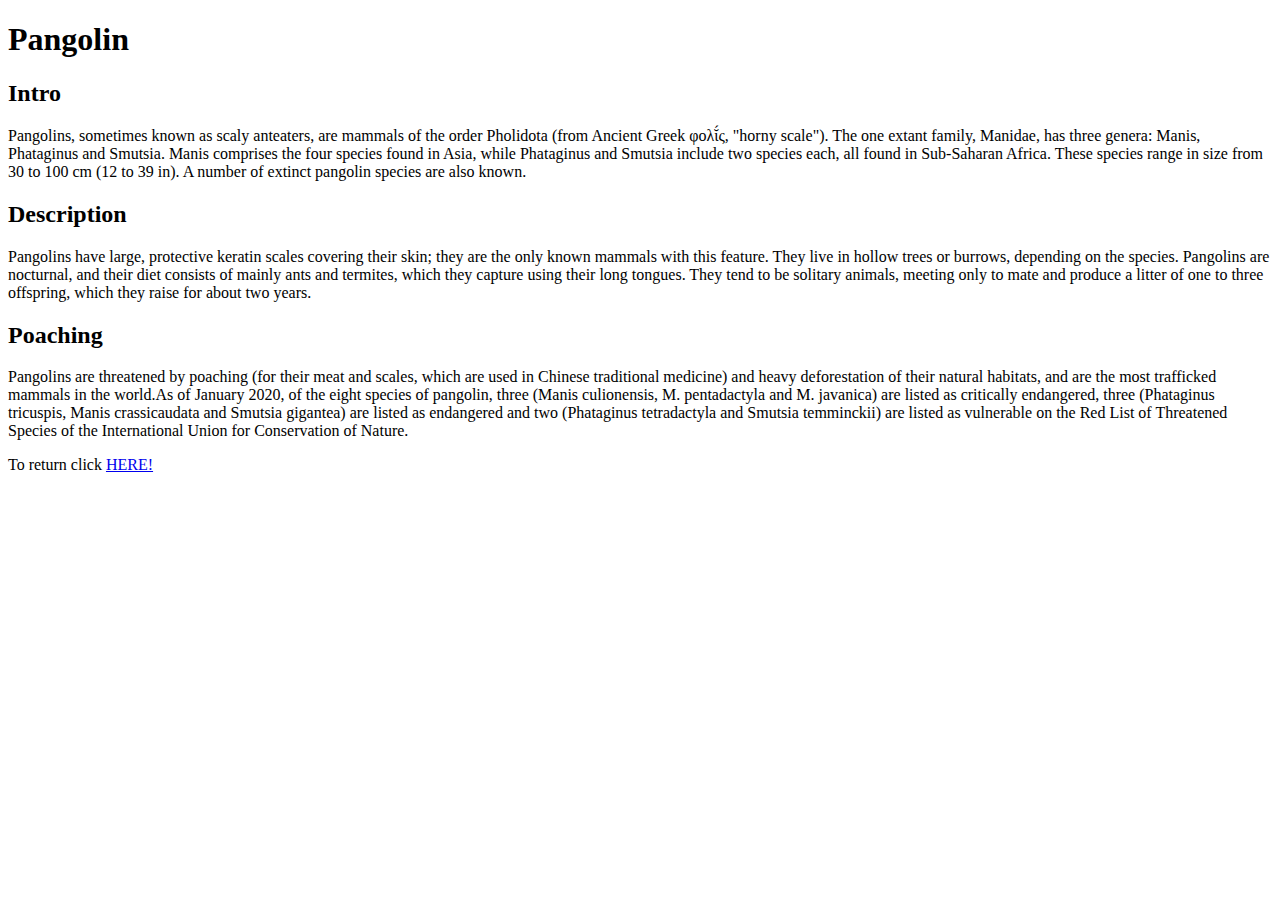
<file: index.html>
<!DOCTYPE html>
<html>

<head>
    <title>Index - by FRC Projects</title>
</head>

<body>
    <main>
        <h1>Pangolin</h1>
        <section>
            <h2>Intro</h2>

            <p>Pangolins, sometimes known as scaly anteaters, are mammals of the order Pholidota (from Ancient Greek
                φολῐ́ς,
                "horny scale"). The one extant family, Manidae, has three genera: Manis, Phataginus and Smutsia. Manis
                comprises
                the four species found in Asia, while Phataginus and Smutsia include two species each, all found in
                Sub-Saharan
                Africa. These species range in size from 30 to 100 cm (12 to 39 in). A number of extinct pangolin
                species are
                also known.</p>
        </section>
        <section>
            <h2>Description</h2>

            <p>Pangolins have large, protective keratin scales covering their skin; they are the only known mammals with
                this
                feature. They live in hollow trees or burrows, depending on the species. Pangolins are nocturnal, and
                their diet
                consists of mainly ants and termites, which they capture using their long tongues. They tend to be
                solitary
                animals, meeting only to mate and produce a litter of one to three offspring, which they raise for about
                two
                years.</p>
        </section>
        <section>
            <h2>Poaching</h2>

            <p>Pangolins are threatened by poaching (for their meat and scales, which are used in Chinese traditional
                medicine)
                and heavy deforestation of their natural habitats, and are the most trafficked mammals in the world.As
                of
                January 2020, of the eight species of pangolin, three (Manis culionensis, M. pentadactyla and M.
                javanica) are
                listed as critically endangered, three (Phataginus tricuspis, Manis crassicaudata and Smutsia gigantea)
                are
                listed as endangered and two (Phataginus tetradactyla and Smutsia temminckii) are listed as vulnerable
                on the
                Red List of Threatened Species of the International Union for Conservation of Nature.</p>
            <p>To return click <a href="aula20chickens.html">HERE!</a></p>
        </section>
    </main>
</body>

</html>
</file>
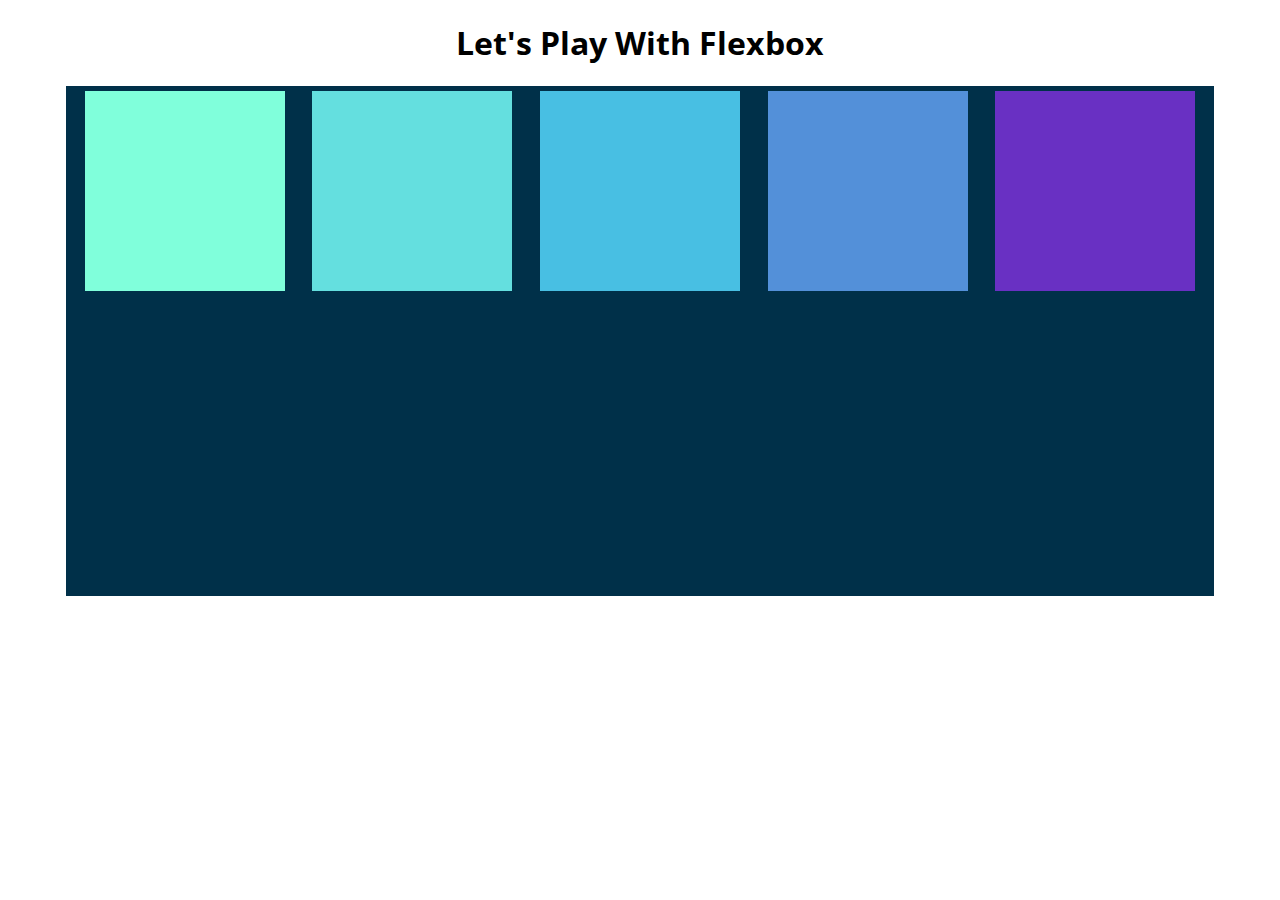
<file: Flexbox_And_Responsive_CODE/Flexbox_And_Responsive/Flexbox Starter/index.html>
<!DOCTYPE html>
<html lang="en">

<head>
    <meta charset="UTF-8">
    <meta name="viewport" content="width=device-width, initial-scale=1.0">
    <title>Flexbox Playground</title>
    <link href="https://fonts.googleapis.com/css2?family=Open+Sans:wght@300&display=swap" rel="stylesheet">

    <link rel="stylesheet" href="app.css">
</head>

<body>
    <h1>Let's Play With Flexbox</h1>

    <section id="container">
        <div style="background-color: #80ffdb"></div><div style="background-color: #64dfdf"></div>
        <div style="background-color: #48bfe3"></div>
        <div style="background-color: #5390d9"></div>
        <div style="background-color: #6930c3"></div>
    </section>

</body>

</html>
</file>
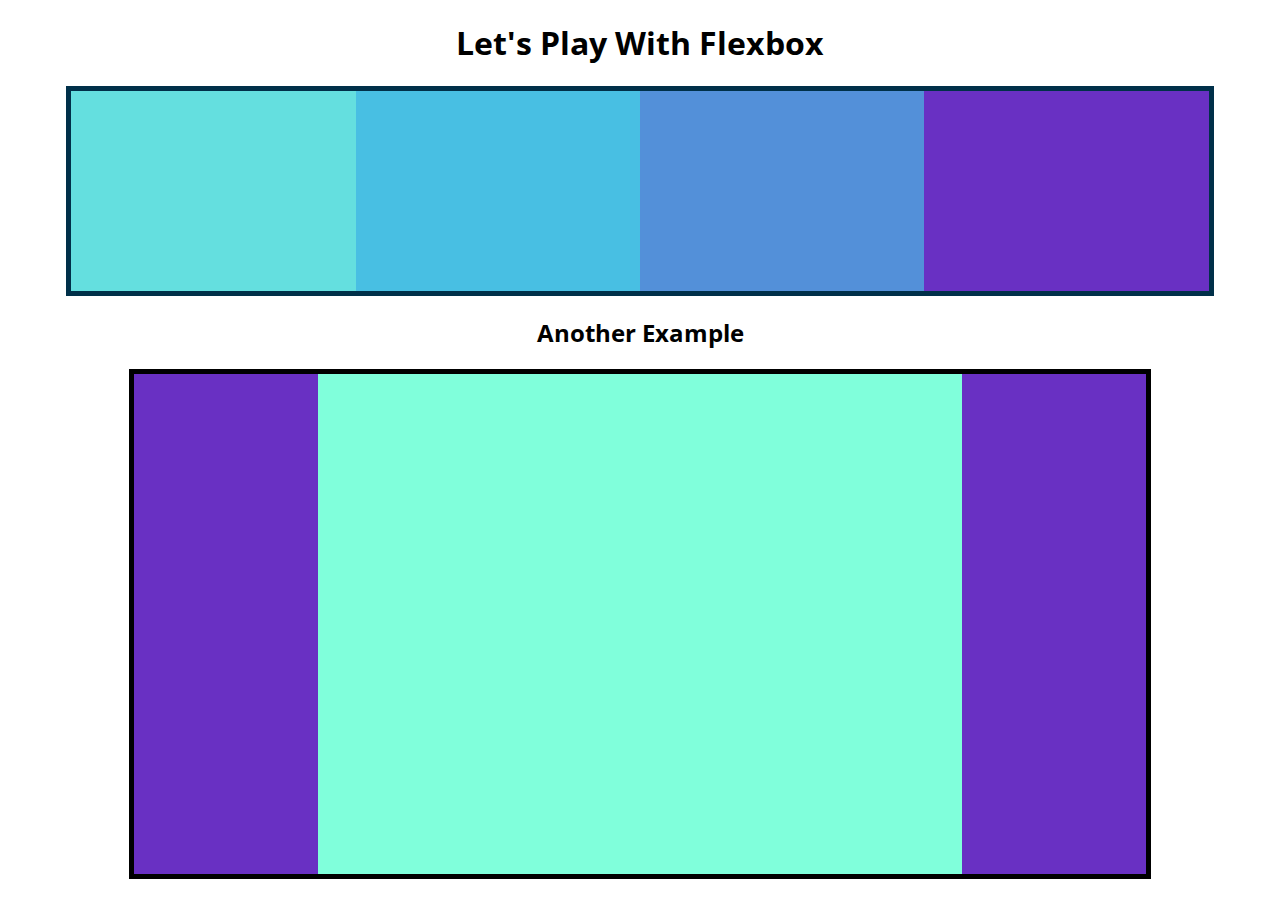
<file: Flexbox_And_Responsive_CODE/Flexbox_And_Responsive/Flexbox/index.html>
<!DOCTYPE html>
<html lang="en">

<head>
    <meta charset="UTF-8">
    <meta name="viewport" content="width=device-width, initial-scale=1.0">
    <title>Flexbox Playground</title>
    <link href="https://fonts.googleapis.com/css2?family=Open+Sans:wght@300&display=swap" rel="stylesheet">

    <link rel="stylesheet" href="app.css">
</head>

<body>
    <h1>Let's Play With Flexbox</h1>

    <section id="container">
        <div style="background-color: #80ffdb"></div>
        <div style="background-color: #64dfdf"></div>
        <div style="background-color: #48bfe3"></div>
        <div style="background-color: #5390d9"></div>
        <div style="background-color: #6930c3"></div>
    </section>

    <h2>Another Example</h2>
    <main>
        <section class="sidebar"></section>
        <section class="maincontent"></section>
        <section class="sidebar"></section>
    </main>

</body>

</html>
</file>
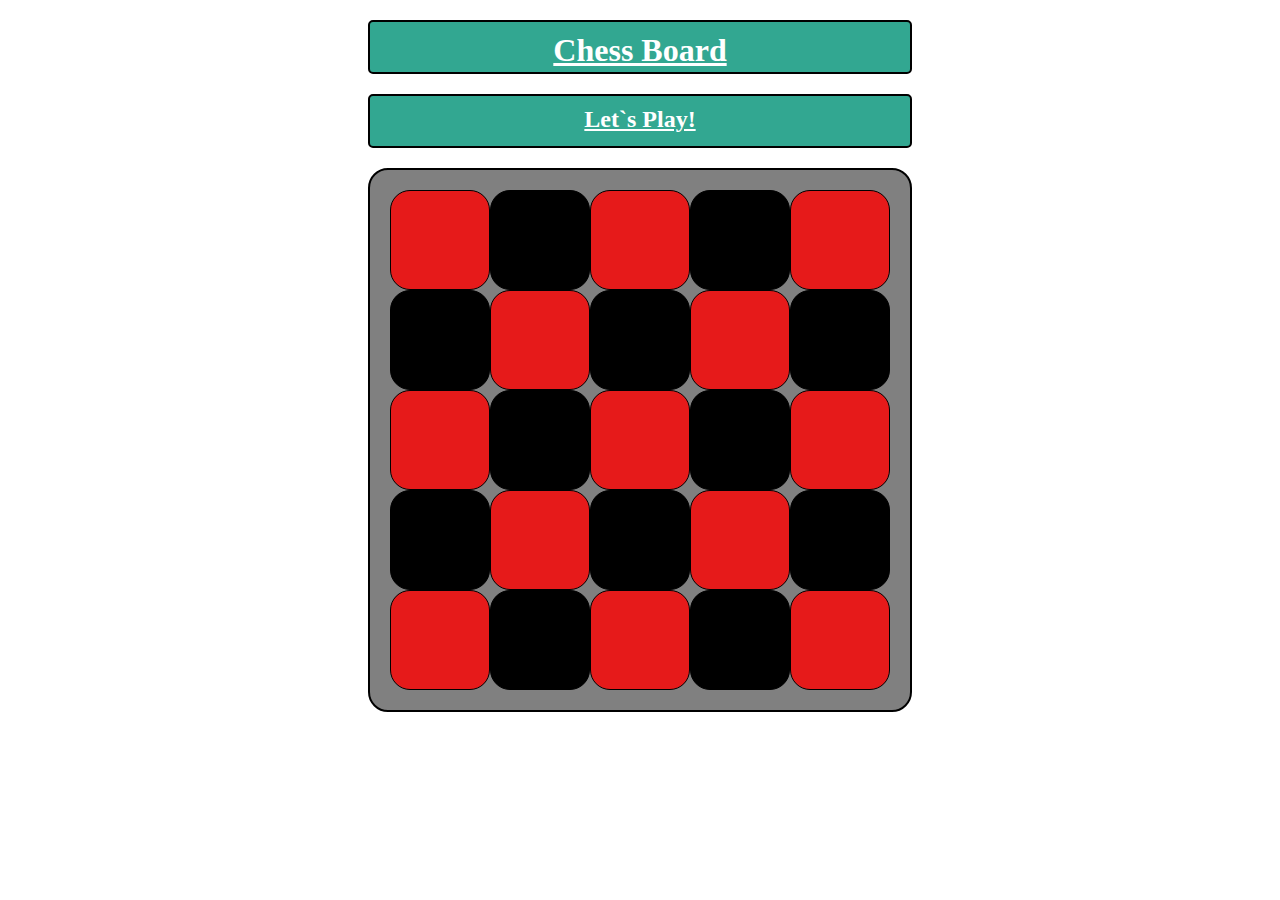
<file: chess_board.html>
<!DOCTYPE html>
<html lang="en">

<head>
    <meta charset="UTF-8">
    <meta http-equiv="X-UA-Compatible" content="IE=edge">
    <meta name="viewport" content="width=device-width, initial-scale=1.0">
    <title>chess board - by FRC Projects</title>
    <link rel="stylesheet" href="chessboard.css">
</head>

<body>
    <h1>Chess Board</h1>

    <h2>Let`s Play!</h2>

    <div id="board">
        <div class="square"></div>
        <div class="square"></div>
        <div class="square"></div>
        <div class="square"></div>
        <div class="square"></div>
        <div class="square"></div>
        <div class="square"></div>
        <div class="square"></div>
        <div class="square"></div>
        <div class="square"></div>
        <div class="square"></div>
        <div class="square"></div>
        <div class="square"></div>
        <div class="square"></div>
        <div class="square"></div>
        <div class="square"></div>
        <div class="square"></div>
        <div class="square"></div>
        <div class="square"></div>
        <div class="square"></div>
        <div class="square"></div>
        <div class="square"></div>
        <div class="square"></div>
        <div class="square"></div>
        <div class="square"></div>
    </div>


</body>

</html>
</file>
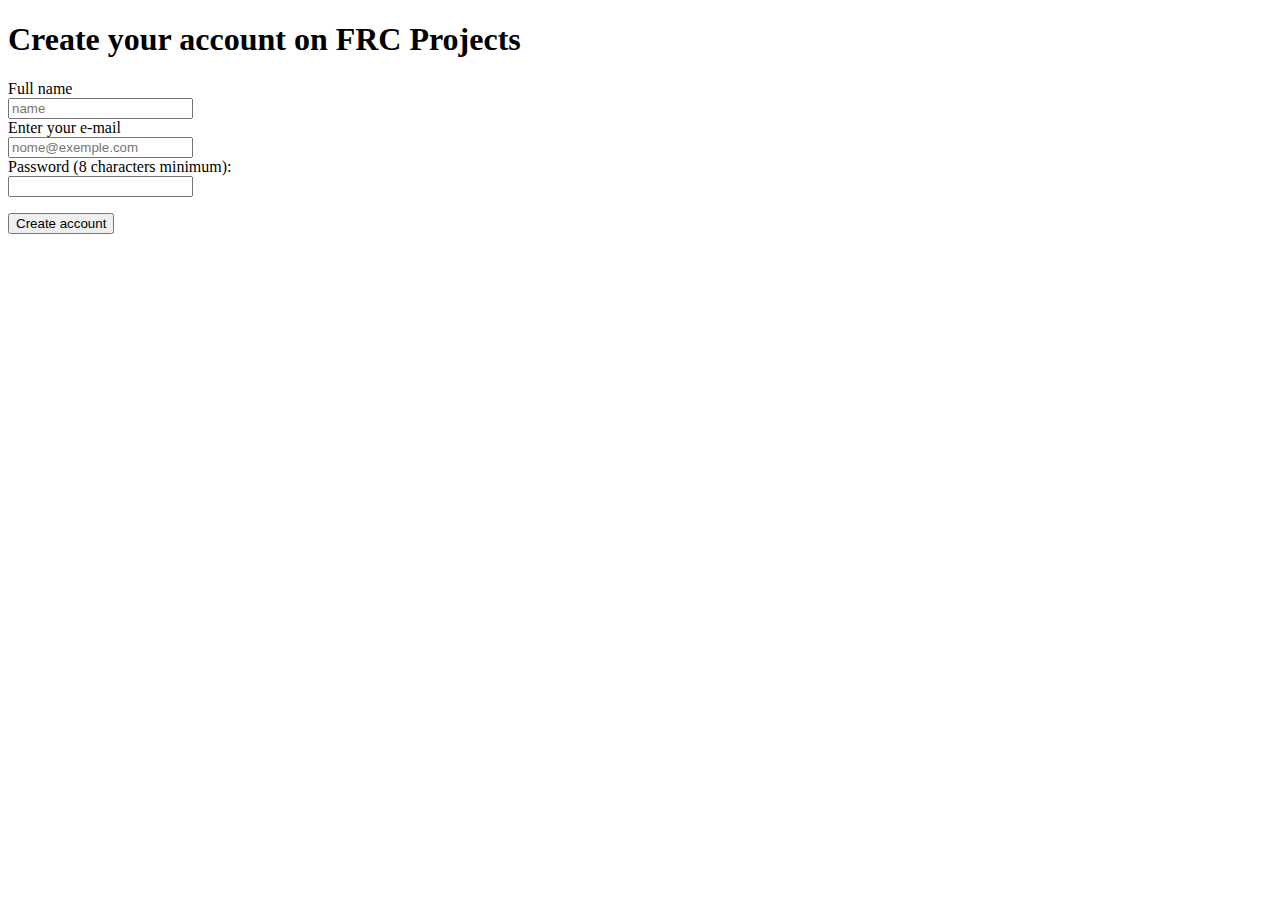
<file: Createaccount_demo.html>
<!DOCTYPE html>
<html lang="en">

<head>
    <meta charset="UTF-8">
    <meta http-equiv="X-UA-Compatible" content="IE=edge">
    <meta name="viewport" content="width=device-width, initial-scale=1.0">
    <title>validation required element - By FRC Projects</title>
</head>

<body>

</body>
<h1>Create your account on FRC Projects</h1>
<form action="/projects_frc">
    <header>
        <label for="name">Full name</label>
    </header>
    <input type="text" name="name" id="name" placeholder="name" minlength="1" maxlength="25" required><br>

    <header>
        <label for="email">Enter your e-mail</label>
    </header>

    <input type="email" name="email" id="email" placeholder="nome@exemple.com" required>
    <header>
        <label for="pass">Password (8 characters minimum):</label>
    </header>
    <input type="password" id="pass" name="password" minlength="8" required>
    </div>
    <p>
        <button>Create account</button>
    </p>

</form>

</html>
</file>
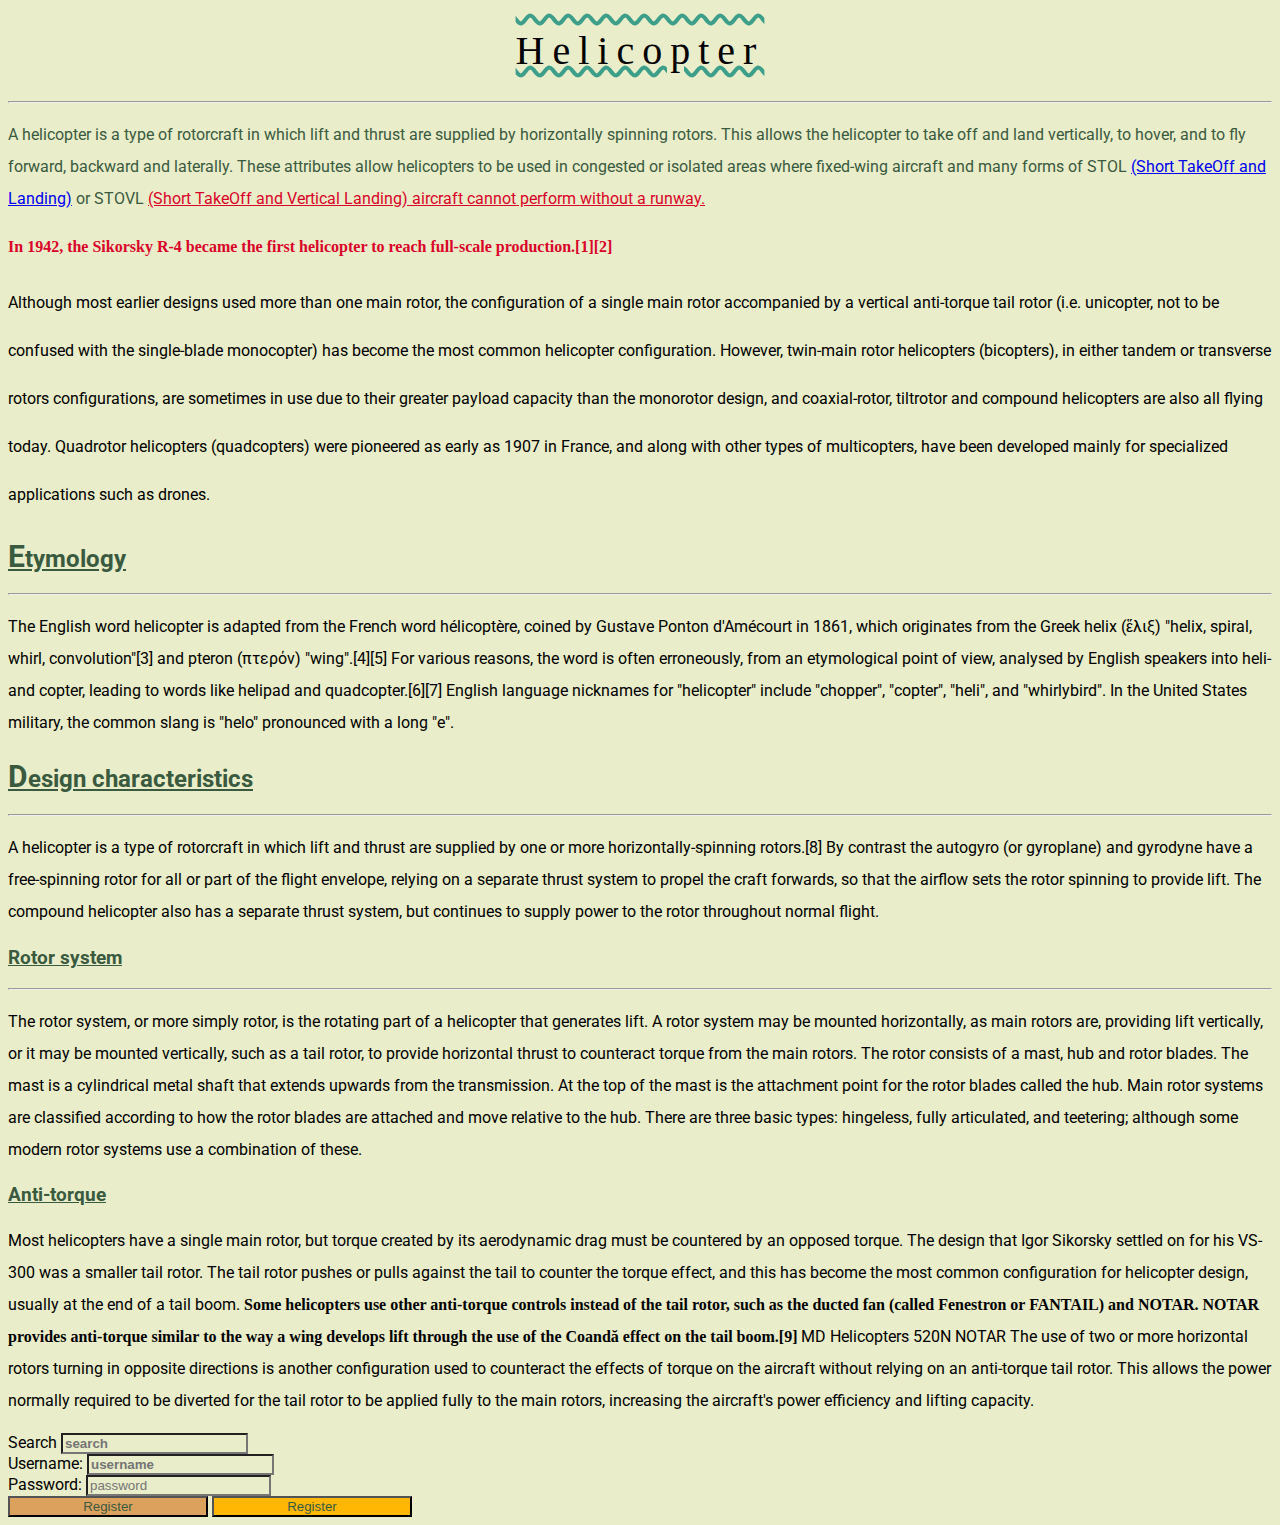
<file: css_text_properties.html>
<!DOCTYPE html>
<html lang="en">

<head>
    <meta charset="UTF-8">
    <meta http-equiv="X-UA-Compatible" content="IE=edge">
    <meta name="viewport" content="width=device-width, initial-scale=1.0">
    <title>CSS Text Properties</title>
    <link href="https://fonts.googleapis.com/css2?family=Roboto:ital,wght@1,100&display=swap" rel="stylesheet">
    <link rel="stylesheet" href="helicopter.css">
</head>

<body>
    <h1>Helicopter</h1>
    <hr>
    <p id="definition">
        A helicopter is a type of rotorcraft in which lift and thrust are supplied by horizontally spinning rotors. This
        allows the helicopter to take off and land vertically, to hover, and to fly forward, backward and laterally.
        These
        attributes allow helicopters to be used in congested or isolated areas where fixed-wing aircraft and many forms
        of
        STOL <a href="https://google.com">(Short TakeOff and Landing)</a> or STOVL <a href="https://google.com"
            class="important">(Short TakeOff and Vertical Landing) aircraft cannot perform without a
            runway.</a>
    </p>
    <p>
        <span class="important">In 1942, the Sikorsky R-4 became the first helicopter to reach full-scale
            production.[1][2]</span>
    </p>
    <section>
        <p>
            Although most earlier designs used more than one main rotor, the configuration of a single main rotor
            accompanied by
            a vertical anti-torque tail rotor (i.e. unicopter, not to be confused with the single-blade monocopter) has
            become
            the most common helicopter configuration. However, twin-main rotor helicopters (bicopters), in either tandem
            or
            transverse rotors configurations, are sometimes in use due to their greater payload capacity than the
            monorotor
            design, and coaxial-rotor, tiltrotor and compound helicopters are also all flying today. Quadrotor
            helicopters
            (quadcopters) were pioneered as early as 1907 in France, and along with other types of multicopters, have
            been
            developed mainly for specialized applications such as drones.
        </p>
    </section>
    <h2>Etymology</h2>
    <hr>
    <p>The English word helicopter is adapted from the French word hélicoptère, coined by Gustave Ponton d'Amécourt in
        1861, which originates from the Greek helix (ἕλιξ) "helix, spiral, whirl, convolution"[3] and pteron (πτερόν)
        "wing".[4][5] For various reasons, the word is often erroneously, from an etymological point of view, analysed
        by English speakers into heli- and copter, leading to words like helipad and quadcopter.[6][7] English language
        nicknames for "helicopter" include "chopper", "copter", "heli", and "whirlybird". In the United States military,
        the common slang is "helo" pronounced with a long "e".
    </p>
    <h2>Design characteristics</h2>
    <hr>
    <p>A helicopter is a type of rotorcraft in which lift and thrust are supplied by one or more horizontally-spinning
        rotors.[8] By contrast the autogyro (or gyroplane) and gyrodyne have a free-spinning rotor for all or part of
        the flight envelope, relying on a separate thrust system to propel the craft forwards, so that the airflow sets
        the rotor spinning to provide lift. The compound helicopter also has a separate thrust system, but continues to
        supply power to the rotor throughout normal flight.
    </p>
    <h3 id="rotorsystem">Rotor system</h3>
    <hr>
    <p>The rotor system, or more simply rotor, is the rotating part of a helicopter that generates lift. A rotor system
        may be mounted horizontally, as main rotors are, providing lift vertically, or it may be mounted vertically,
        such as a tail rotor, to provide horizontal thrust to counteract torque from the main rotors. The rotor consists
        of a mast, hub and rotor blades.

        The mast is a cylindrical metal shaft that extends upwards from the transmission. At the top of the mast is the
        attachment point for the rotor blades called the hub. Main rotor systems are classified according to how the
        rotor blades are attached and move relative to the hub. There are three basic types: hingeless, fully
        articulated, and teetering; although some modern rotor systems use a combination of these.
    </p>
    <h3>Anti-torque</h3>
    <p>Most helicopters have a single main rotor, but torque created by its aerodynamic drag must be countered by an
        opposed torque. The design that Igor Sikorsky settled on for his VS-300 was a smaller tail rotor. The tail rotor
        pushes or pulls against the tail to counter the torque effect, and this has become the most common configuration
        for helicopter design, usually at the end of a tail boom.

        <span>Some helicopters use other anti-torque controls instead of the tail rotor, such as the ducted fan (called
            Fenestron or FANTAIL) and NOTAR. NOTAR provides anti-torque similar to the way a wing develops lift through
            the
            use of the Coandă effect on the tail boom.[9]</span>


        MD Helicopters 520N NOTAR
        The use of two or more horizontal rotors turning in opposite directions is another configuration used to
        counteract the effects of torque on the aircraft without relying on an anti-torque tail rotor. This allows the
        power normally required to be diverted for the tail rotor to be applied fully to the main rotors, increasing the
        aircraft's power efficiency and lifting capacity.
    </p>
    <nav>
        <label for="search">Search</label>
        <input type="text" placeholder="search" id="search">
    </nav>
    <form action="/anyway">
        <div>
            <label for="username">Username:</label>
            <input type="text" name="username" id="username" placeholder="username">
        </div>
        <div>
            <label for="password">Password:</label>
            <input type="password" name="password" id="password" placeholder="password">
        </div>
        <div>
            <button>Register</button>
            <button id="register">Register</button>

        </div>
    </form>
</body>

</html>
</file>
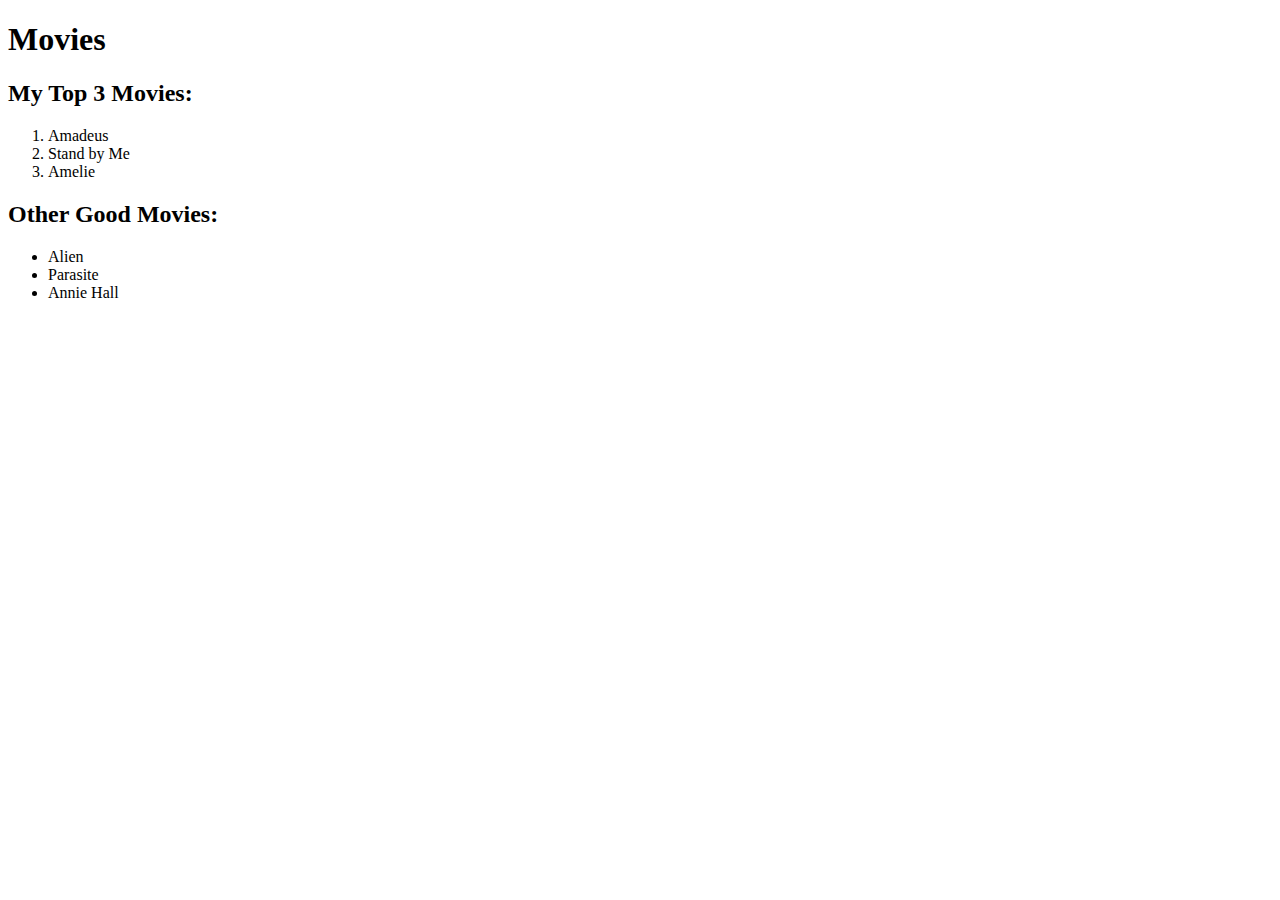
<file: Films.html>
<!DOCTYPE html>
<html>

<head>
    <title>Films - by FRC Projects</title>
</head>

<body>
    <main>
        <h1>Movies</h1>
        <h2>My Top 3 Movies:</h2>
        <ol>
            <li>Amadeus</li>
            <li>Stand by Me</li>
            <li>Amelie</li>
        </ol>
        <h2>Other Good Movies:</h2>
        <ul>
            <li>Alien</li>
            <li>Parasite</li>
            <li>Annie Hall</li>
        </ul>
    </main>

</body>

</html>
</file>
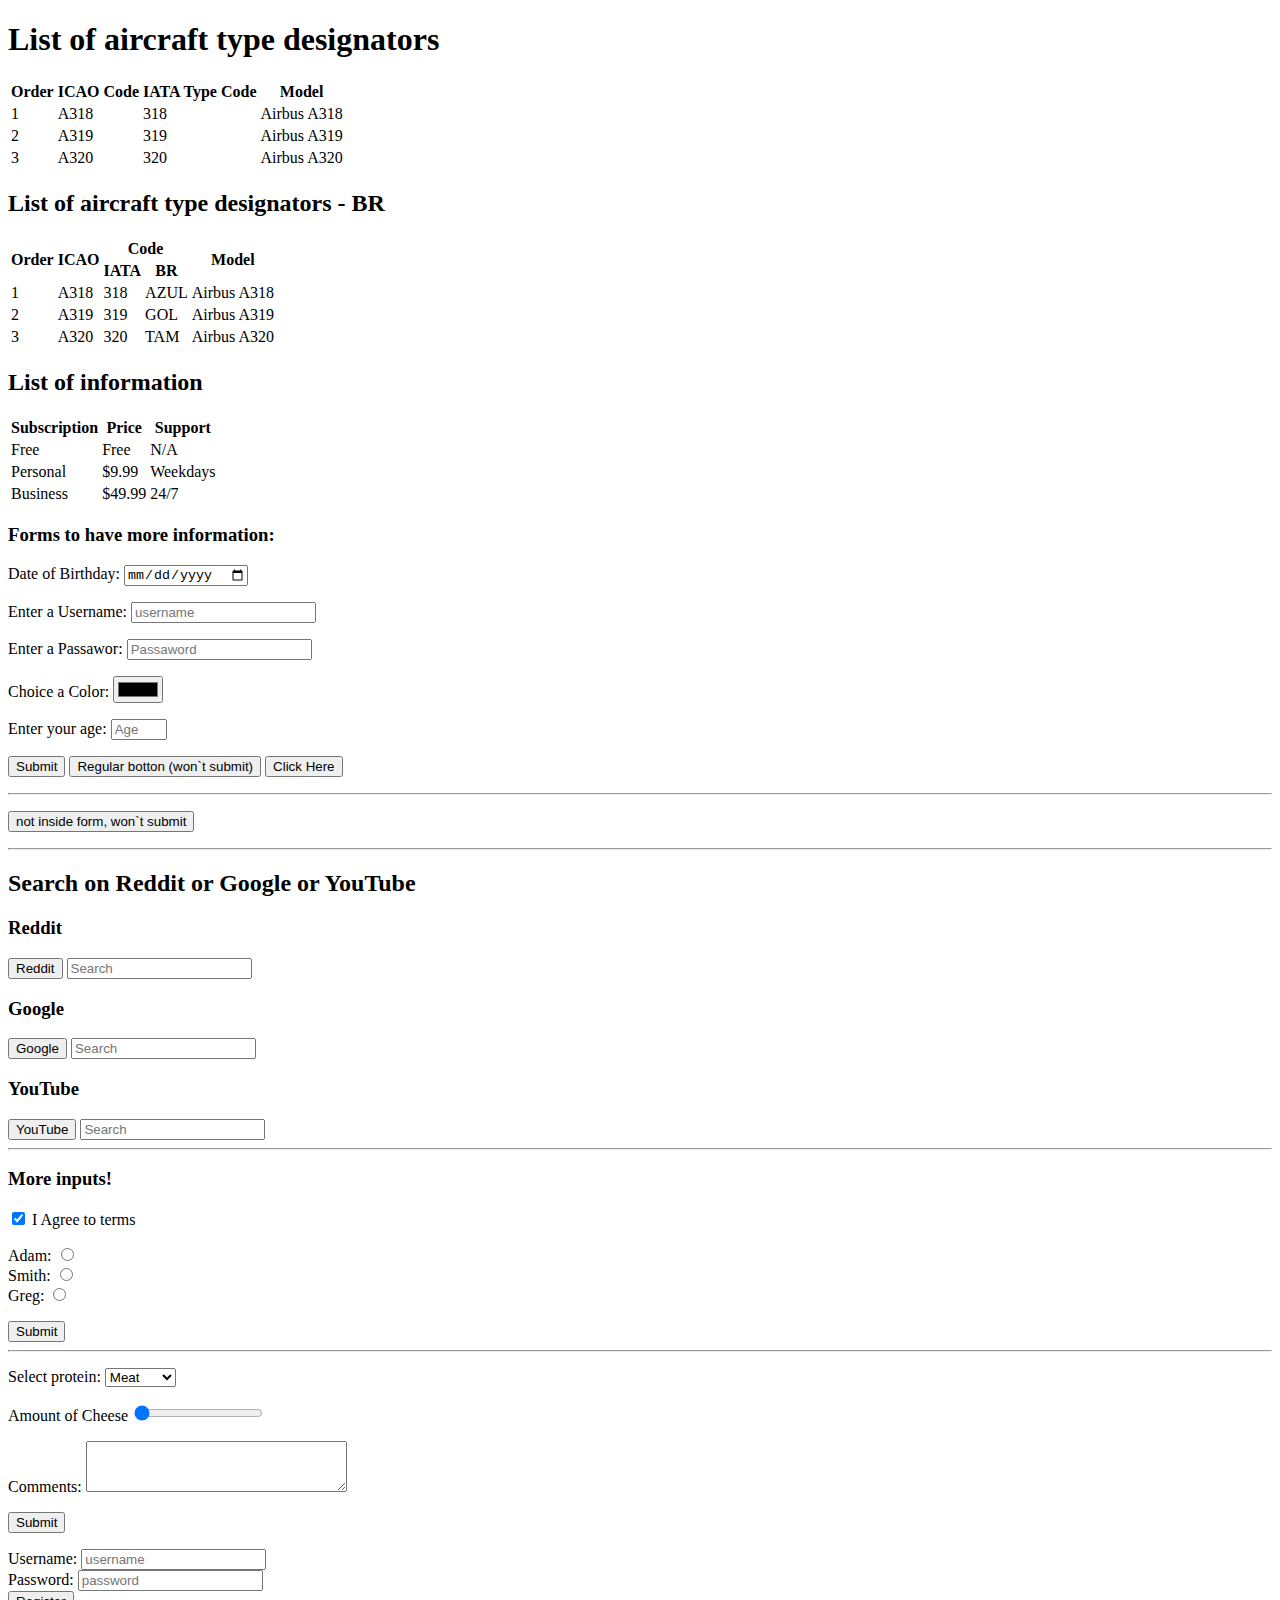
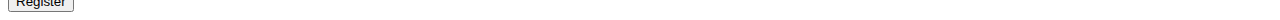
<file: ICAO_aircraft.html>
<!DOCTYPE html>
<html lang="en">

<head>
    <meta charset="UTF-8">
    <meta http-equiv="X-UA-Compatible" content="IE=edge">
    <meta name="viewport" content="width=device-width, initial-scale=1.0">
    <title>Aircrafts Table - by FRC Projects</title>
</head>

<body>
    <h1><b>List of aircraft type designators</b></h1>
    <table>
        <thead>
            <tr>
                <th>Order</th>
                <th>ICAO Code</th>
                <th>IATA Type Code</th>
                <th>Model</th>
            </tr>
        </thead>
        <tbody>
            <tr>
                <td>1</td>
                <td>A318</td>
                <td>318</td>
                <td>Airbus A318</td>
            </tr>
            <tr>
                <td>2</td>
                <td>A319</td>
                <td>319</td>
                <td>Airbus A319</td>
            </tr>
            <tr>
                <td>3</td>
                <td>A320</td>
                <td>320</td>
                <td>Airbus A320</td>
            </tr>
        </tbody>
    </table>
    <h2><b>List of aircraft type designators - BR</b></h2>
    <table>
        <thead>
            <tr>
                <th rowspan="2">Order</th>
                <th rowspan="2">ICAO</th>
                <th colspan="2">Code</th>
                <th rowspan="2">Model</th>
            </tr>
            <tr>
                <th>IATA</th>
                <th>BR</th>
            </tr>
        </thead>
        <tbody>
            <tr>
                <td>1</td>
                <td>A318</td>
                <td>318</td>
                <td>AZUL</td>
                <td>Airbus A318</td>
            </tr>
            <tr>
                <td>2</td>
                <td>A319</td>
                <td>319</td>
                <td>GOL</td>
                <td>Airbus A319</td>
            </tr>
            <tr>
                <td>3</td>
                <td>A320</td>
                <td>320</td>
                <td>TAM</td>
                <td>Airbus A320</td>
            </tr>
        </tbody>
    </table>
    <h2><b>List of information</b></h2>
    <table>
        <thead>
            <tr>
                <th>Subscription</th>
                <th>Price</th>
                <th>Support</th>
            </tr>
        </thead>
        <tbody>
            <tr>
                <td>Free</td>
                <td>Free</td>
                <td>N/A</td>
            </tr>
            <tr>
                <td>Personal</td>
                <td>$9.99</td>
                <td>Weekdays</td>
            </tr>
            <tr>
                <td>Business</td>
                <td>$49.99</td>
                <td>24/7</td>
            </tr>
        </tbody>
    </table>

    <h3>Forms to have more information:</h3>
    <!-- file:///C:/Users/Diego/Desktop/Projeto%20WDB/EXEMPLE?birthday=1989-05-19&username=FRC&password=diego1234&color=%230033ff&age=33 -->
    <form action="EXEMPLE">
        <label for="birthday">Date of Birthday:</label>
        <input type="date" placeholder="Birthday" id="birthday" name="birthday">
        <p>
            <label for="username">Enter a Username:</label>
            <input id="username" type="text" placeholder="username" name="username">
        </p>
        <p>
            <label for="password">Enter a Passawor:</label>
            <input type="password" placeholder="Passaword" id="password" name="password">
        </p>
        <p>
            <label for="color">Choice a Color:</label>
            <input type="color" id="color" name="color">
        </p>
        <label for="number">Enter your age:</label>
        <input type="number" id="number" name="age" min="1" max="50" placeholder="Age" step="2">
        <p>
            <button type="submit">Submit</button>
            <button type="button">Regular botton (won`t submit)</button>
            <input type="submit" value="Click Here">
        </p>
    </form>
    <hr>
    <p>
        <button>not inside form, won`t submit</button>
    </p>
    <hr>
    <h2>Search on Reddit or Google or YouTube</h2>
    <h3>Reddit</h3>

    <form action="https://www.reddit.com/search">
        <button>Reddit</button>
        <input type="text" name="q" id="search" placeholder="Search">
    </form>
    <h3>Google</h3>
    <form action="https://www.google.com/search">
        <button>Google</button>
        <input type="text" name="q" placeholder="Search">
    </form>
    <h3>YouTube</h3>
    <form action="https://www.youtube.com/results">
        <button>YouTube</button>
        <input type="text" name="search_query" placeholder="Search">
    </form>
    <hr>
    <h3>More inputs!</h3>
    <form action="/anyway">
        <input type="checkbox" name="agree_tos" id="agree" checked>
        <label for="agree">I Agree to terms</label>
        <p>
        <div>
            <label for="Adam">Adam:</label>
            <input type="radio" name="whosubmit" id="Adam" value="Adam">
        </div>
        <div>
            <label for="Smith">Smith:</label>
            <input type="radio" name="whosubmit" id="Smith" value="Smith">
        </div>
        <div>
            <label for="Greg">Greg:</label>
            <input type="radio" name="whosubmit" id="Greg" value="Greg">
        </div>
        </p>
        <button>Submit</button>
        <hr>
        <p>
            <label for="meal">Select protein:</label>
            <select name="meal" id="meal">
                <option value="meat">Meat</option>
                <option value="fish">Fish</option>
                <option value="chicken">Chicken</option>
            </select>
        </p>
        <p>
            <label for="cheese">Amount of Cheese</label>
            <input type="range" id="cheese" min="1" max="20" value="0" name="cheese_amount">
        </p>
        <p>
        <div>
            <label for="">Comments:</label>
            <textarea name="comments:" id="coments" cols="30" rows="3"></textarea>
        </div>
        </p>
        <p>
            <button>Submit</button>
        </p>
    </form>
    <form action="/anyway">
        <div>
            <label for="username">Username:</label>
            <input type="text" name="username" id="username" placeholder="username">
        </div>
        <label for="password">Password:</label>
        <input type="password" name="password" id="password" placeholder="password">
        <div>
            <button>Register</button>
        </div>
    </form>


</body>

</html>
</file>
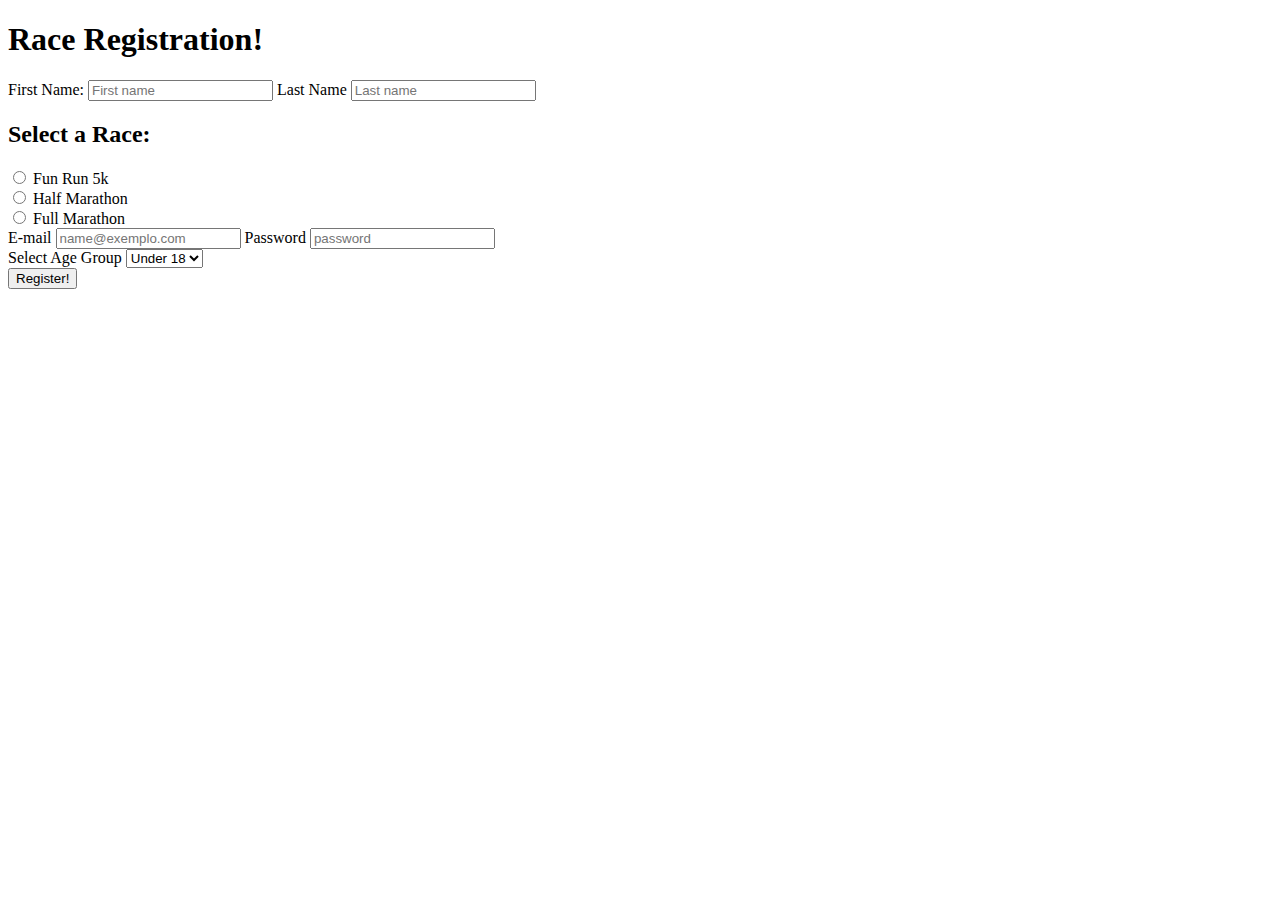
<file: RaceRegistraton.html>
<!DOCTYPE html>
<html lang="en">

<head>
    <meta charset="UTF-8">
    <meta http-equiv="X-UA-Compatible" content="IE=edge">
    <meta name="viewport" content="width=device-width, initial-scale=1.0">
    <title>race_registration_demo - By FRC Projects</title>
</head>

<body>
    <h1>Race Registration!</h1>
    <form action="/fileregistratuion">
        <div>
            <label for="name">First Name:</label>
            <input type="text" name="name" id="name" placeholder="First name" required>
            <!-- "label for" and input id must be the same to be connected-->
            <label for="lastname">Last Name</label>
            <input type="text" name="lastname" id="lastname" placeholder="Last name" required>
        </div>

        <h2>Select a Race:</h2>
        <!-- for the radio input "name" must be the same for all input if we want them to be connected-->
        <div>
            <input type="radio" name="whichrace" id="funrun" value="funrun">
            <label for="funrun">Fun Run 5k</label>
        </div>
        <div>
            <input type="radio" name="whichrace" id="half" value="half">
            <label for="half">Half Marathon</label>
        </div>
        <div>
            <input type="radio" name="whichrace" id="full" value="full">
            <label for="full">Full Marathon</label>
        </div>
        <div>
            <label for="email">E-mail</label>
            <input type="email" name="email" id="email" placeholder="name@exemplo.com" required>
            <label for="password">Password</label>
            <input type="password" name="passaword" id="password" minlength="8" placeholder="password" required>
        </div>
        <div>
            <label for="Age">Select Age Group</label>
            <select name="age" id="age">
                <option value="under18">Under 18</option>
                <option value="18-28">18-28</option>
                <option value="29-49">29-49</option>
                <option value="+50">50+</option>
            </select>
        </div>
        <div>
            <button>Register!</button>
        </div>
    </form>
</body>

</html>
</file>
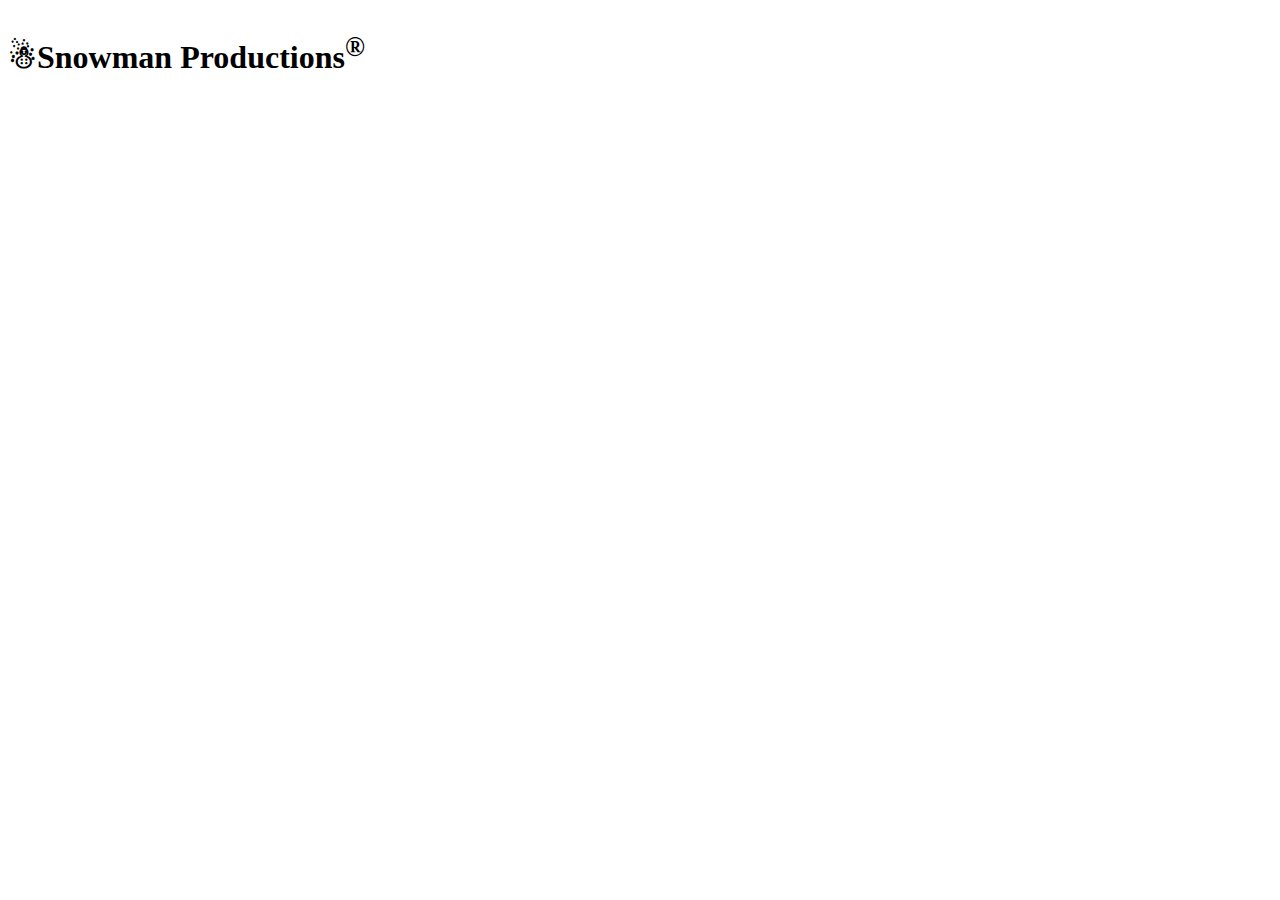
<file: Snowman_exercise.html>
<!DOCTYPE html>
<html lang="en">

<head>
    <title>Snowman Exercise - by FRC Projects</title>
</head>

<body>
    <h1>
        <p>
            &#9731;Snowman Productions<sup>&reg;</sup>
        </p>
    </h1>
</body>

</html>
</file>
<file: Flexbox_And_Responsive_CODE/Flexbox_And_Responsive/Flexbox Starter/app.css>
body {
    font-family: 'Open Sans', sans-serif;
}
h1 {
    text-align: center;
}
#container {
    background-color: #003049;
    width: 90%;
    height: 500px;
    margin: 0 auto;
    border: 5px solid #003049;
    display: flex;
    flex-direction: row;
    justify-content: space-around;
}

#container div {
    width: 200px;
    height: 200px;
}
</file>
<file: Flexbox_And_Responsive_CODE/Flexbox_And_Responsive/Flexbox/app.css>
body {
    font-family: 'Open Sans', sans-serif;
}
h1, h2{
    text-align: center;
}
#container {
    background-color: #003049;
    width: 90%;
    /* height: 500px; */
    margin: 0 auto;
    border: 5px solid #003049;
    display: flex;
    flex-direction: row;
    justify-content: center;
    /* flex-wrap: wrap; */
}

#container div {
    width: 200px;
    height: 200px;
    /* max-width: 300px; */
    text-align:center;
    flex-basis: 600px;
}

div:nth-of-type(1) {
    flex-grow: 1;
    flex-shrink:2;
}
div:nth-of-type(5) {
    flex-grow: 2;
}


main {
    width: 80%;
    margin: 0 auto;
    border: 5px solid black;
    height: 500px;
    display: flex;
}
main .sidebar {
    background-color: #6930c3;
    flex:1 2 300px;
}
main .maincontent {
    background-color: #80ffdb;
    flex: 2 1 800px;
}
</file>
<file: chessboard.css>
.square {
    width: 100px;
    height: 100px;
    box-sizing: border-box;
    border: 1.5px solid black;
    border-radius: 20px;
    text-align: center;
}

#board {
    display: flex;
    border: 2px solid black;
    margin: 15px auto;
    width: 500px;
    flex-wrap: wrap-reverse;
    background-color: grey;
    border-radius: 20px;
    padding: 20px;
}

#board:hover {
    background-color: #fff;
}

.square:nth-of-type(even) {
    background-color: black;
    transition: 0.5s;
}

.square:nth-of-type(odd) {
    background-color: rgba(255, 0, 0, 0.8);
    transition: 0.5s;
}

h1,h2 {
    text-decoration: underline;
    width: 500px;
    height: 30px;
    box-sizing: content-box;
    background: #32a791;
    border: 2px solid black;
    border-radius: 5px;
    color: #fff;
    font-weight: 700;
    padding: 10px 20px;
    margin: 20px auto;
    text-align: center;
    transition: 1s
}

h2:hover {
    color: black;
    background-color: rgba(50, 167, 145, 0.5);
    transform: scale(0.8);
}

.square:nth-of-type(even):hover {
    transform: scale(0.8);
    background-color: rgba(5, 5, 248, 0.49);
}

.square:nth-of-type(odd):hover {
    transform: scale(0.8);
    background-color: rgba(245, 39, 7, 0.5);
}
</file>
<file: helicopter.css>
body {
    font-family: roboto, sans-serif;
}

* {
    background-color: #e9edc9;
}

h1 {
    text-align: center;
    font-weight: 400;
    text-decoration: #3d9f8a overline underline wavy;
    letter-spacing: 8px;
    font-size: 40px;
    font-family: georgia;
}

p {
    line-height: 2.0;
}

#definition {
    color: #3a5a40;
}

h2,
h3 {
    text-decoration: underline;
    color: #3a5a40;
}

button {
    background-color: #dda15e;
    color: #3a5a40;
}

#register {
    background-color: #ffb703;
}

span {
    font-family: 'Times New Roman', Times, serif;
    font-weight: 700;
}

.important {
    color: #d90429;
}

section p {
    line-height: 3.0;
}

input[type="password"] {
    color: #d90429;
}

input[type="text"] {
    font-weight: 700;
}

button:hover {
    background-color: aqua;
}

button:active {
    background-color: antiquewhite;
}

#register:active {
    background-color: antiquewhite;
}

a:hover {
    text-decoration: underline wavy;
}

h2::first-letter {
    color: #3a5a40;
    font-size: 30px;
}

p::selection {
    color: #e9edc9;
    text-shadow: #000000;
    background-color: #ffb703;
}

button {
    width: 200px;
}
</file>
